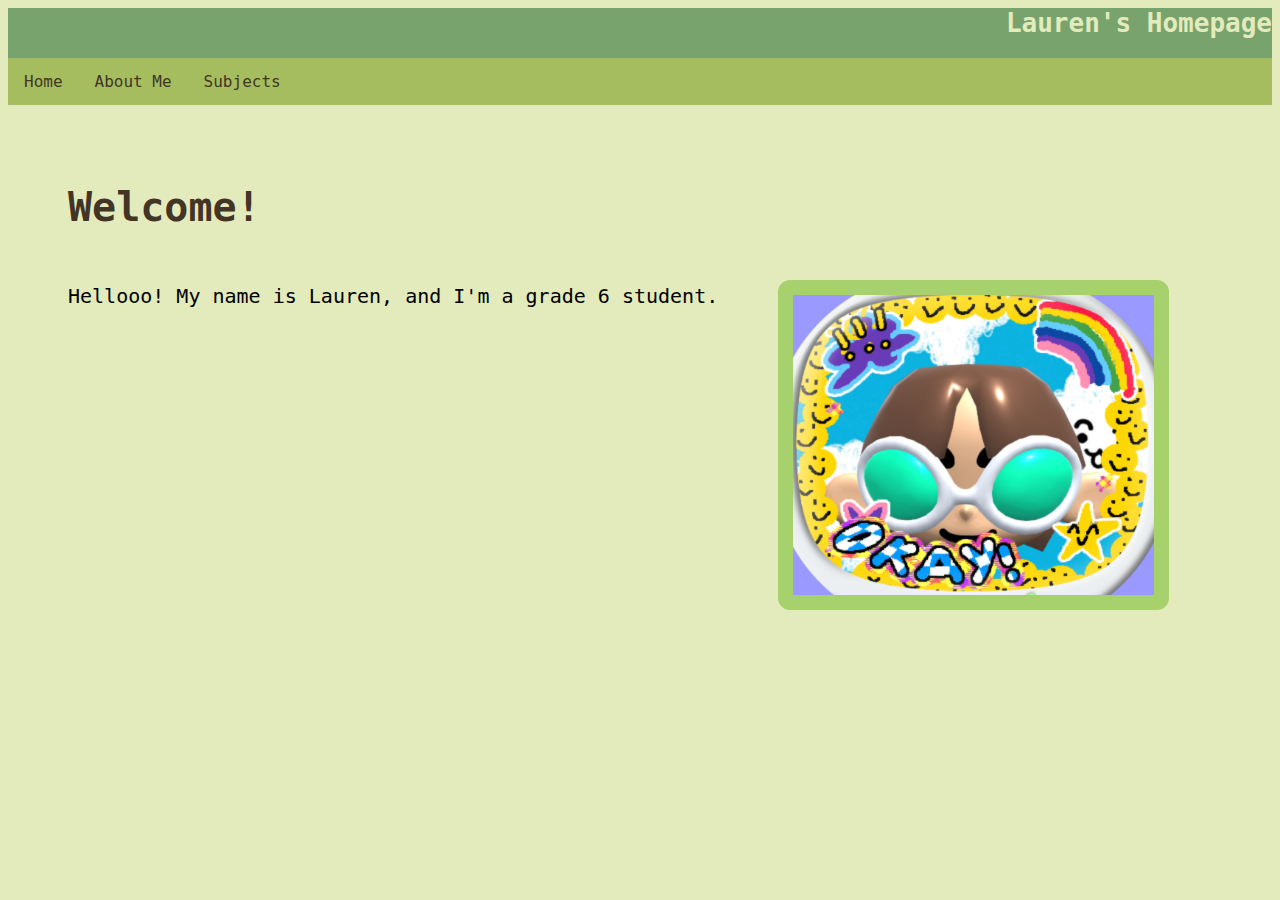
<file: index.html>
<!DOCTYPE html>
<html lang="en">
<head>
    <meta charset="UTF-8">
    <meta name="viewport" content="width=device-width, initial-scale=1.0">
    <title>Lauren's Website</title>
    <link rel="stylesheet" href="nav.css">
    <link rel="stylesheet" href="index.css">
</head>
<body>
    <div class ="header">
        <h1>Lauren's Homepage</h1>
    </div>
    <div class ="navbar">
        <a href="index.html">Home</a>
        <a href="about.html">About Me</a>
        <div class="dropdown">
            <button class="dropbtn">Subjects
              <i class="fa fa-caret-down"></i>
            </button>
            <div class="dropdown-content">
              <a href="Science.html">Science</a>
              <a href="ET.html">Engineering</a>
              <a href="Art.html">Art</a>
              <a href="ELA.html">English</a>
            </div>
          </div> 
    </div>
    <div class ="main"> 
        <div class ="text2">
            <div>
                    <h2 id="Welcome1">Welcome!</h1>
            </div>
            <div class="one">
                    <p>Hellooo! My name is Lauren, and I'm a grade 6 student. </p>
            </div>
            <div class="two">
                <img id="icon1" src="Icon! .png" height="300px">
            </div>
        </div>   
    </div>
    <div class ="footer"></div>
</body>
</html>
</file>
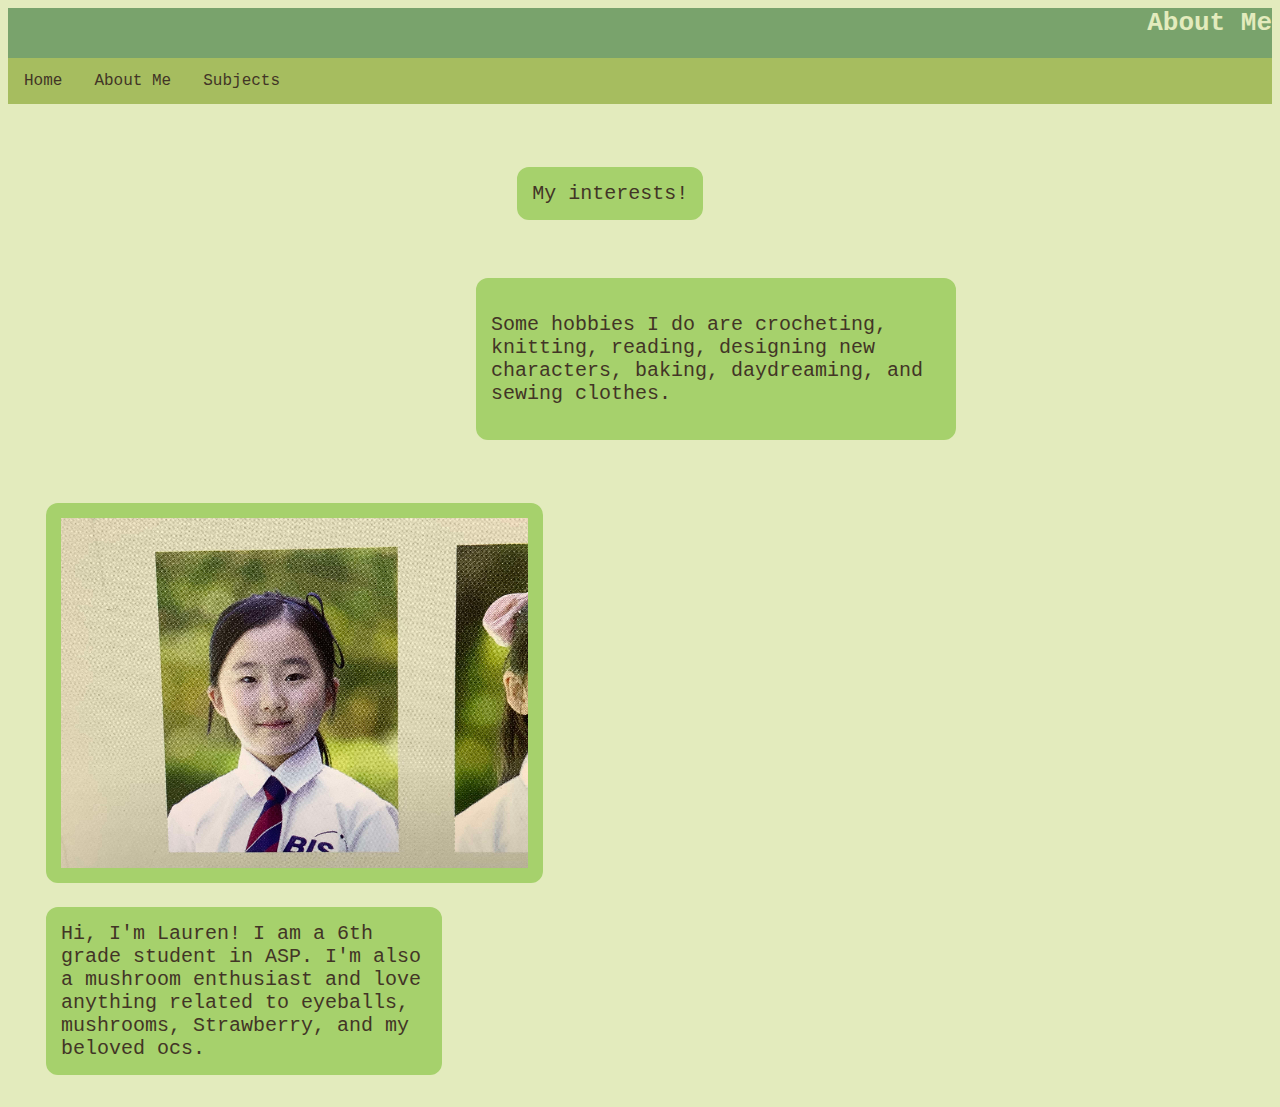
<file: about.html>
<!DOCTYPE html>
<html lang="en">
<head>
    <meta charset="UTF-8">
    <meta name="viewport" content="width=device-width, initial-scale=1.0">
    <title>Lauren's Website</title>
    <link rel="stylesheet" href="nav.css">
    <link rel="stylesheet" href="about.css">

</head>
<body>
    <div class ="header">
        <h1>About Me</h1>
    </div>
    <div class ="navbar">
        <a href="index.html">Home</a>
        <a href="about.html">About Me</a>
        <div class="dropdown">
            <button class="dropbtn">Subjects
              <i class="fa fa-caret-down"></i>
            </button>
            <div class="dropdown-content">
              <a href="Science.html">Science</a>
              <a href="ET.html">Engineering</a>
              <a href="Art.html">Art</a>
              <a href="ELA.html">English</a>
            </div>
          </div> 
    </div>

    <div class ="main">
        <div class ="top">
            <div class="TAM"> 
                <p id="CoolBT">My interests!</p>
                <div class="stuff">
                    <p>Some hobbies I do are crocheting, knitting, reading, designing new characters, baking, daydreaming, and sewing clothes.</p>
                </div>
            </div>
            <div class="top1">
                <img id="a1pic" src="myPic.jpg" height="350">
                <div id="section1">
                    <div id="amt">
                        <p id="amText1">Hi, I'm Lauren! I am a 6th grade student in ASP. 
                        I'm also a mushroom enthusiast and love anything related to eyeballs, mushrooms, Strawberry, and my beloved ocs.</p>
            
                    </div>
                </div>
            </div>
        </div>
            
    </div>
    <div class ="footer"></div>
    
</body>
</html>
</file>
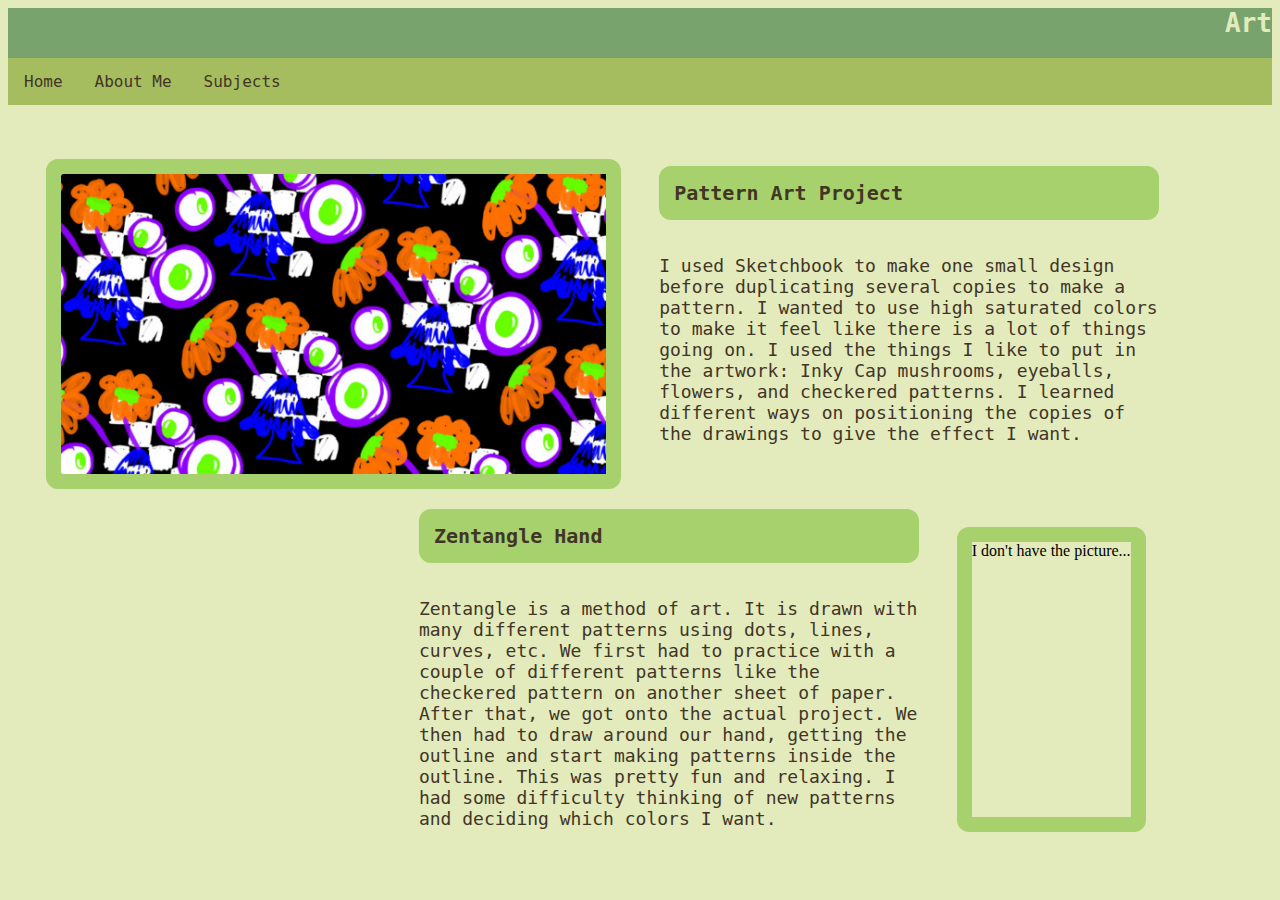
<file: Art.html>
<!DOCTYPE html>
<html lang="en">
<head>
    <meta charset="UTF-8">
    <meta name="viewport" content="width=device-width, initial-scale=1.0">
    <title>Lauren's Website</title>
    <link rel="stylesheet" href="nav.css">
    <link rel="stylesheet" href="Art.css">
</head>
<body>
    <div class ="header">
        <h1>Art</h1>
    </div>
    <div class ="navbar">
        <a href="index.html">Home</a>
        <a href="about.html">About Me</a>
        <div class="dropdown">
            <button class="dropbtn">Subjects 
              <i class="fa fa-caret-down"></i>
            </button>
            <div class="dropdown-content">
              <a href="Science.html">Science</a>
              <a href="ET.html">Engineering</a>
              <a href="Art.html">Art</a>
              <a href="ELA.html">English</a>
            </div>
          </div> 
    </div>
    
    <div class ="main">
        <div class ="aproject1">
                <img id="aimage1" src="Aproject1.png" height="300">
            <div class="atext1">
                <h3 id="PAP">Pattern Art Project</h3>
                <p id="Art">I used Sketchbook to make one small design before duplicating several copies to make a pattern. I wanted to use high saturated colors to make it feel like there is a lot of things going on. I used the things I like to put in the artwork: Inky Cap mushrooms, eyeballs, flowers, and checkered patterns. I learned different ways on positioning the copies of the drawings to give the effect I want.</p>
            </div>
        </div>

        
        <div class="aproject2">
                <p id="help">I don't have the picture...</p>
            <div class="atext2">
                <h3 id="ZH">Zentangle Hand</h3>
                <p id="Hand">Zentangle is a method of art. It is drawn with many different patterns using dots, lines, curves, etc. We first had to practice with a couple of different patterns like the checkered pattern on another sheet of paper. After that, we got onto the actual project. We then had to draw around our hand, getting the outline and start making patterns inside the outline. This was pretty fun and relaxing. I had some difficulty thinking of new patterns and deciding which colors I want.</p>
            </div>
        </div>
        
    </div>
    <div class ="footer"></div>
</body>
</html>
</file>
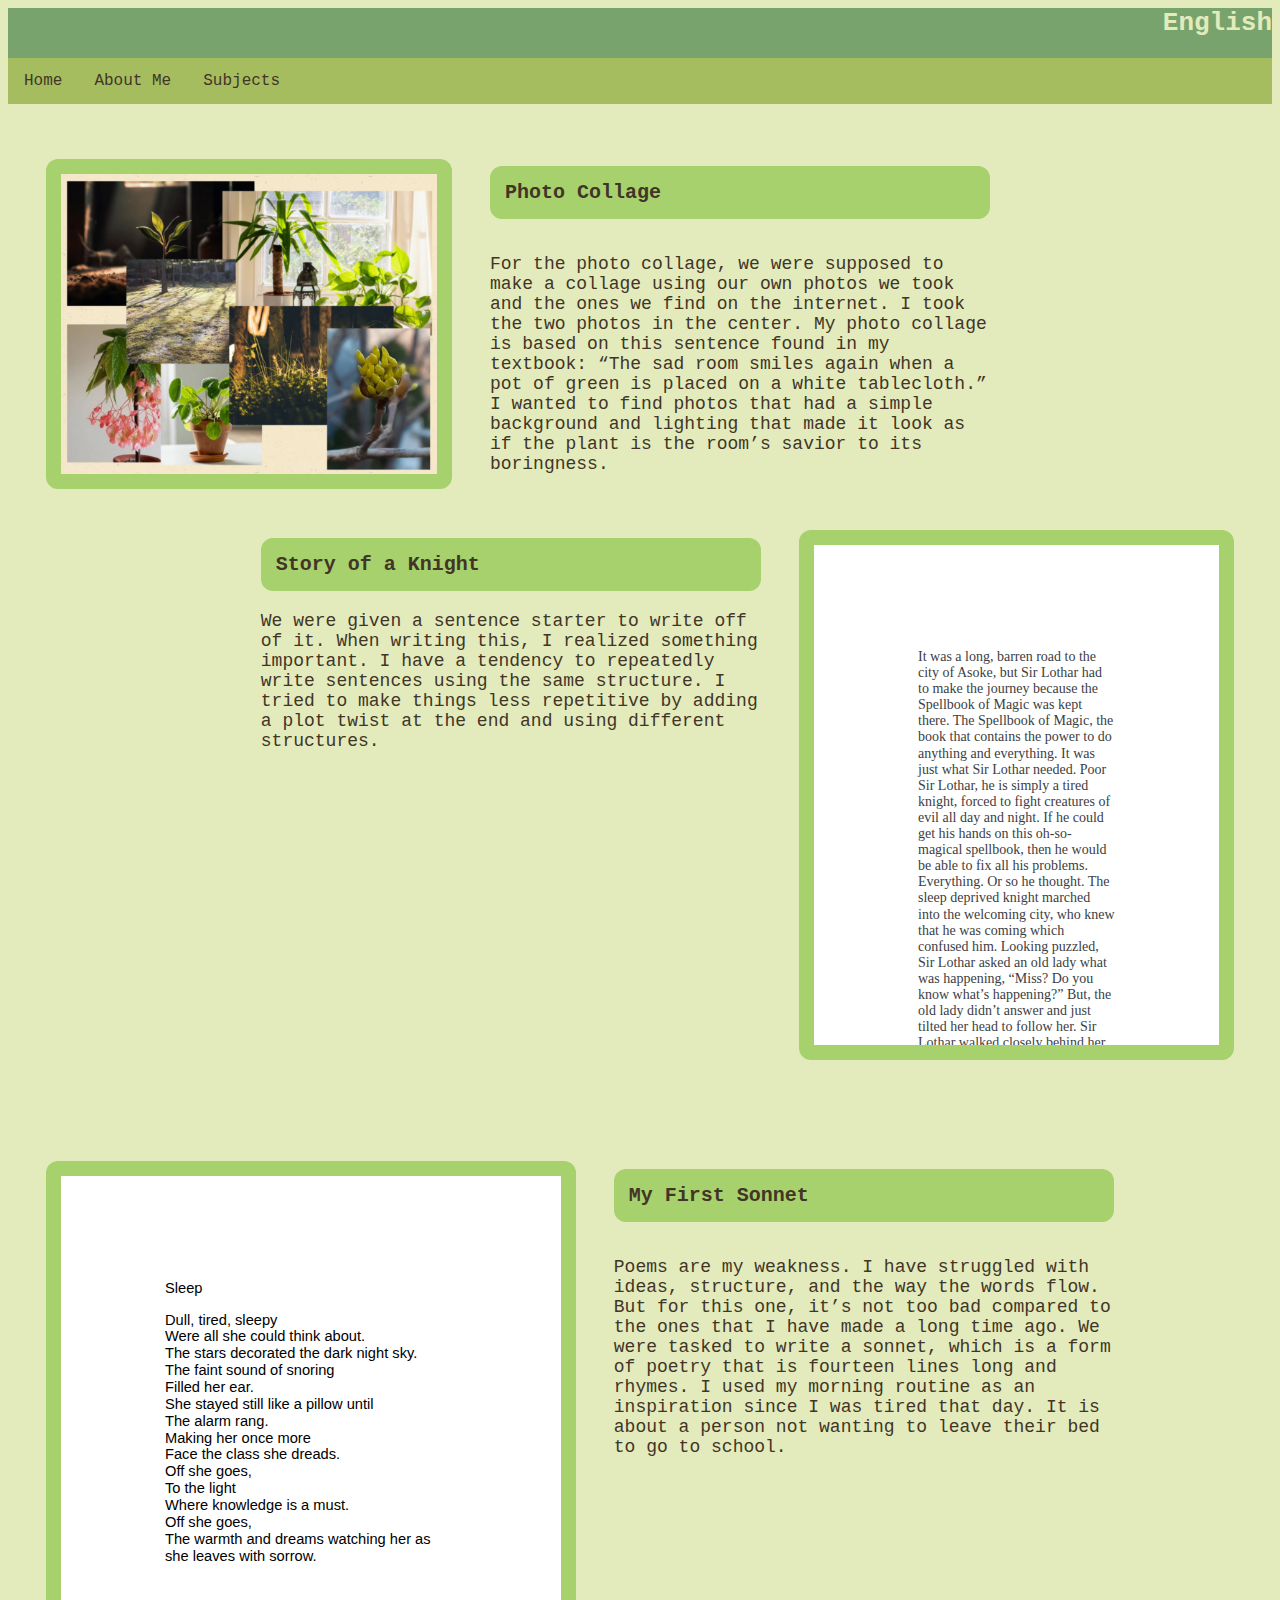
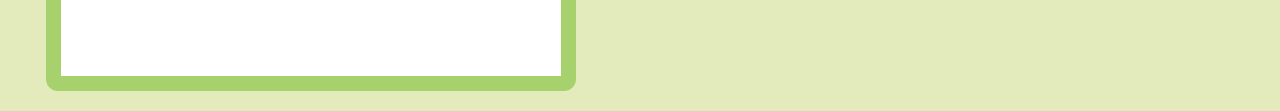
<file: ELA.html>
<!DOCTYPE html>
<html lang="en">
<head>
    <meta charset="UTF-8">
    <meta name="viewport" content="width=device-width, initial-scale=1.0">
    <title>Lauren's Website</title>
    <link rel="stylesheet" href="nav.css">
    <link rel="stylesheet" href="ELA.css">
</head>
<body>
    <div class ="header">
        <h1>English</h1>
    </div>
    <div class ="navbar">
        <a href="index.html">Home</a>
        <a href="about.html">About Me</a>
        <div class="dropdown">
            <button class="dropbtn">Subjects 
              <i class="fa fa-caret-down"></i>
            </button>
            <div class="dropdown-content">
              <a href="Science.html">Science</a>
              <a href="ET.html">Engineering</a>
              <a href="Art.html">Art</a>
              <a href="ELA.html">English</a>
            </div>
          </div> 
    </div>



    <div class="main">
        <div class="eproject1">
            <img id="eimage1" src="eimage1.png" height="300px">
            <div class="etext1">
                <h3 id="PC">Photo Collage</h3>
                <p id="Collage">For the photo collage, we were supposed to make a collage using our own photos we took and the ones we find on the internet. I took the two photos in the center. My photo collage is based on this sentence found in my textbook: “The sad room smiles again when a pot of green is placed on a white tablecloth.” I wanted to find photos that had a simple background and lighting that made it look as if the plant is the room’s savior to its boringness. </p>
            </div>
        </div>

        <div class="eproject2">
            <embed id="Eembed1" type="text/html" src="LaurenKimDoNowMarch19.html" width="500px" height="500px">
            <div class="etext2">
                <h3 id="SOAK">Story of a Knight</h3>
                <p id="Knight">We were given a sentence starter to write off of it. When writing this, I realized something important. I have a tendency to repeatedly write sentences using the same structure. I tried to make things less repetitive by adding a plot twist at the end and using different structures. </p>
            </div>
        </div>

        <div class="eproject3">
            <embed id="Eembed2" type="text/html" src="LaurenKimDoNowFebruary15.html" width="500px" height="500px">
            <div class="etext3">
                <h3 id="MFS">My First Sonnet</h3>
                <p id="Sonnet">Poems are my weakness. I have struggled with ideas, structure, and the way the words flow. But for this one, it’s not too bad compared to the ones that I have made a long time ago. We were tasked to write a sonnet, which is a form of poetry that is fourteen lines long and rhymes. I used my morning routine as an inspiration since I was tired that day. It is about a person not wanting to leave their bed to go to school. </p>
            </div>
        </div>
    </div>
    <div class="footer"></div>
</body>
</html>
</file>
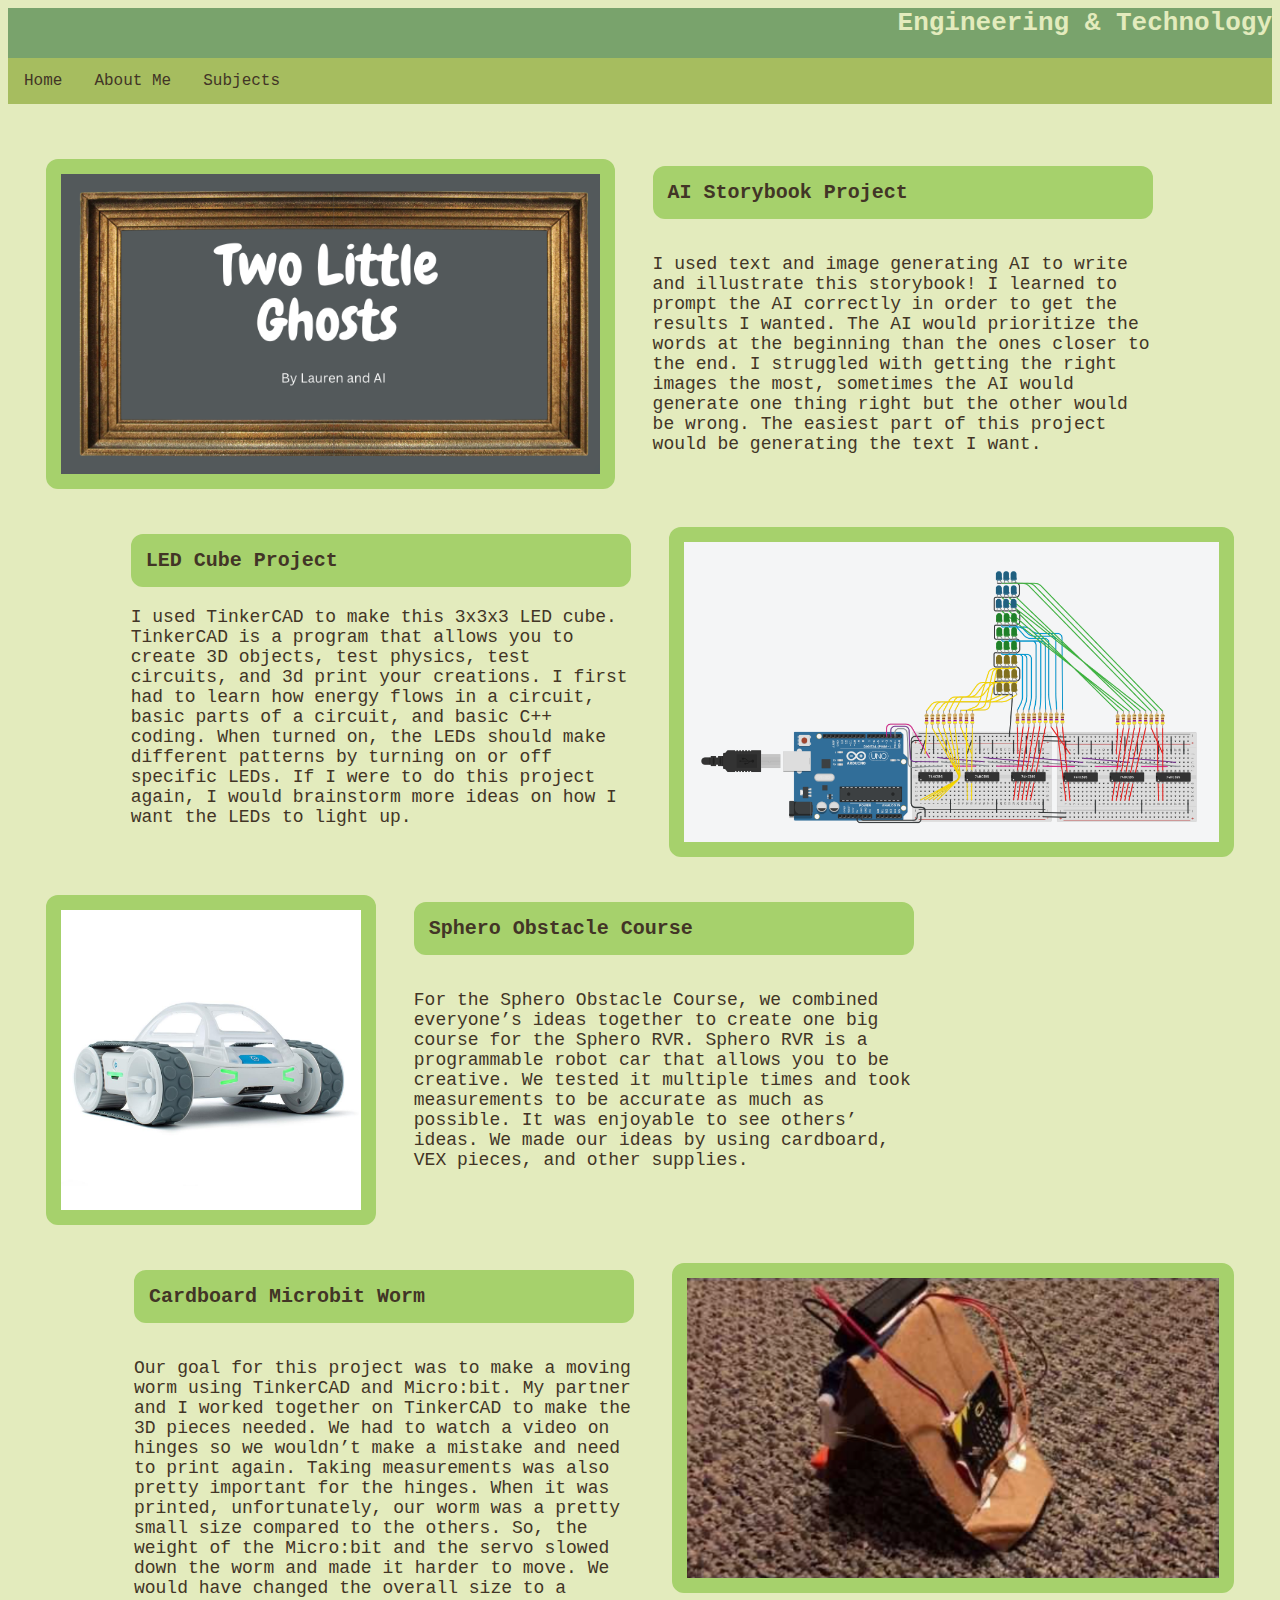
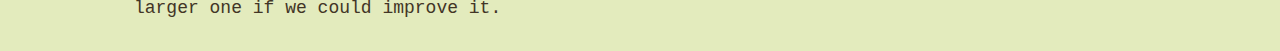
<file: ET.html>
<!DOCTYPE html>
<html lang="en">

<head>
    <meta charset="UTF-8">
    <meta name="viewport" content="width=device-width, initial-scale=1.0">
    <title>Lauren's Website</title>
    <link rel="stylesheet" href="nav.css">
    <link rel="stylesheet" href="ET.css">
</head>

<body>
    <div class="header">
        <h1>Engineering & Technology</h1>
    </div>
    <div class ="navbar">
        <a href="index.html">Home</a>
        <a href="about.html">About Me</a>
        <div class="dropdown">
            <button class="dropbtn">Subjects 
              <i class="fa fa-caret-down"></i>
            </button>
            <div class="dropdown-content">
              <a href="Science.html">Science</a>
              <a href="ET.html">Engineering</a>
              <a href="Art.html">Art</a>
              <a href="ELA.html">English</a>
            </div>
          </div> 
    </div>
    <div class="main">

        <div class="project1">
            <img id="imageone" src="project1.png" height="300px">
            <div class="text1">
                <h3 id="ASP">AI Storybook Project</h3>
                <p id="Story">I used text and image generating AI to write and illustrate this storybook! I learned to prompt the
                    AI correctly in order to get the results I wanted. The AI would prioritize the words at the
                    beginning than the ones closer to the end. I struggled with getting the right images the most,
                    sometimes the AI would generate one thing right but the other would be wrong. The easiest part of
                    this project would be generating the text I want.</p>
            </div>
        </div>

        <div class="project2">
            <img id="imagetwo" src="project2.png" height="300px">
            <div class="p2text">
                <h3 id="LCP">LED Cube Project</h3>
                <p id="Cube">I used TinkerCAD to make this 3x3x3 LED cube. TinkerCAD is a program that allows you to
                    create 3D objects, test physics, test circuits, and 3d print your creations. I first had to learn
                    how energy flows in a circuit, basic parts of a circuit, and basic C++ coding. When turned on, the
                    LEDs should make different patterns by turning on or off specific LEDs. If I were to do this project
                    again, I would brainstorm more ideas on how I want the LEDs to light up.</p>
            </div>
        </div>
        
        <div class="project3">
            <img id="imagethree" src="spherorvr.jpeg" height="300px">
            <div class="p3text">
                <h3 id="SOC">Sphero Obstacle Course</h3>
                <p id="Obstacle">For the Sphero Obstacle Course, we combined everyone’s ideas together to create one big
                    course for the Sphero RVR. Sphero RVR is a programmable robot car that allows you to be creative. We
                    tested it multiple times and took measurements to be accurate as much as possible. It was enjoyable
                    to see others’ ideas. We made our ideas by using cardboard, VEX pieces, and other supplies.</p>
            </div>
        </div>

        <div class="project4">
            <img id="imagefour" src="image4.png" height="300px">
            <div class="p4text">
                <h3 id="CMW">Cardboard Microbit Worm</h3>
                <p id="Microbit">Our goal for this project was to make a moving worm using TinkerCAD and Micro:bit. My
                    partner and I worked together on TinkerCAD to make the 3D pieces needed. We had to watch a video on
                    hinges so we wouldn’t make a mistake and need to print again. Taking measurements was also pretty
                    important for the hinges. When it was printed, unfortunately, our worm was a pretty small size
                    compared to the others. So, the weight of the Micro:bit and the servo slowed down the worm and made
                    it harder to move. We would have changed the overall size to a larger one if we could improve it.
                </p>
            </div>
        </div>
    </div>

    <div class="footer"></div>
</body>

</html>
</file>
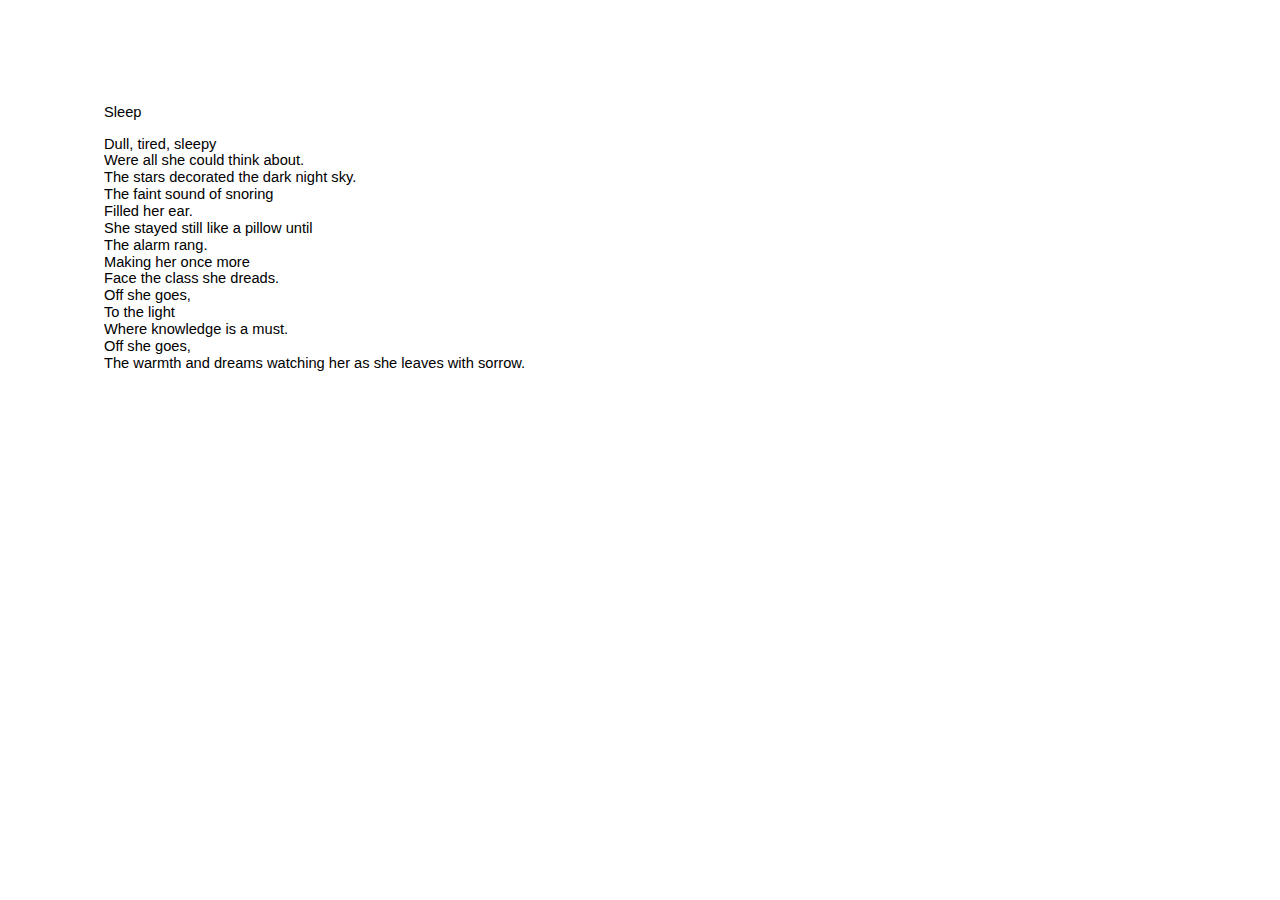
<file: LaurenKimDoNowFebruary15.html>
<html><head><meta content="text/html; charset=UTF-8" http-equiv="content-type"><style type="text/css">ol{margin:0;padding:0}table td,table th{padding:0}.c0{color:#000000;font-weight:400;text-decoration:none;vertical-align:baseline;font-size:11pt;font-family:"Arial";font-style:normal}.c1{padding-top:0pt;padding-bottom:0pt;line-height:1.15;orphans:2;widows:2;text-align:left}.c3{background-color:#ffffff;max-width:468pt;padding:72pt 72pt 72pt 72pt}.c2{height:11pt}.title{padding-top:0pt;color:#000000;font-size:26pt;padding-bottom:3pt;font-family:"Arial";line-height:1.15;page-break-after:avoid;orphans:2;widows:2;text-align:left}.subtitle{padding-top:0pt;color:#666666;font-size:15pt;padding-bottom:16pt;font-family:"Arial";line-height:1.15;page-break-after:avoid;orphans:2;widows:2;text-align:left}li{color:#000000;font-size:11pt;font-family:"Arial"}p{margin:0;color:#000000;font-size:11pt;font-family:"Arial"}h1{padding-top:20pt;color:#000000;font-size:20pt;padding-bottom:6pt;font-family:"Arial";line-height:1.15;page-break-after:avoid;orphans:2;widows:2;text-align:left}h2{padding-top:18pt;color:#000000;font-size:16pt;padding-bottom:6pt;font-family:"Arial";line-height:1.15;page-break-after:avoid;orphans:2;widows:2;text-align:left}h3{padding-top:16pt;color:#434343;font-size:14pt;padding-bottom:4pt;font-family:"Arial";line-height:1.15;page-break-after:avoid;orphans:2;widows:2;text-align:left}h4{padding-top:14pt;color:#666666;font-size:12pt;padding-bottom:4pt;font-family:"Arial";line-height:1.15;page-break-after:avoid;orphans:2;widows:2;text-align:left}h5{padding-top:12pt;color:#666666;font-size:11pt;padding-bottom:4pt;font-family:"Arial";line-height:1.15;page-break-after:avoid;orphans:2;widows:2;text-align:left}h6{padding-top:12pt;color:#666666;font-size:11pt;padding-bottom:4pt;font-family:"Arial";line-height:1.15;page-break-after:avoid;font-style:italic;orphans:2;widows:2;text-align:left}</style></head><body class="c3 doc-content"><p class="c1"><span class="c0">Sleep</span></p><p class="c1 c2"><span class="c0"></span></p><p class="c1"><span class="c0">Dull, tired, sleepy</span></p><p class="c1"><span class="c0">Were all she could think about.</span></p><p class="c1"><span class="c0">The stars decorated the dark night sky.</span></p><p class="c1"><span class="c0">The faint sound of snoring</span></p><p class="c1"><span class="c0">Filled her ear.</span></p><p class="c1"><span class="c0">She stayed still like a pillow until</span></p><p class="c1"><span class="c0">The alarm rang.</span></p><p class="c1"><span class="c0">Making her once more</span></p><p class="c1"><span class="c0">Face the class she dreads.</span></p><p class="c1"><span class="c0">Off she goes, </span></p><p class="c1"><span class="c0">To the light </span></p><p class="c1"><span class="c0">Where knowledge is a must.</span></p><p class="c1"><span class="c0">Off she goes, </span></p><p class="c1"><span class="c0">The warmth and dreams watching her as she leaves with sorrow.</span></p></body></html>
</file>
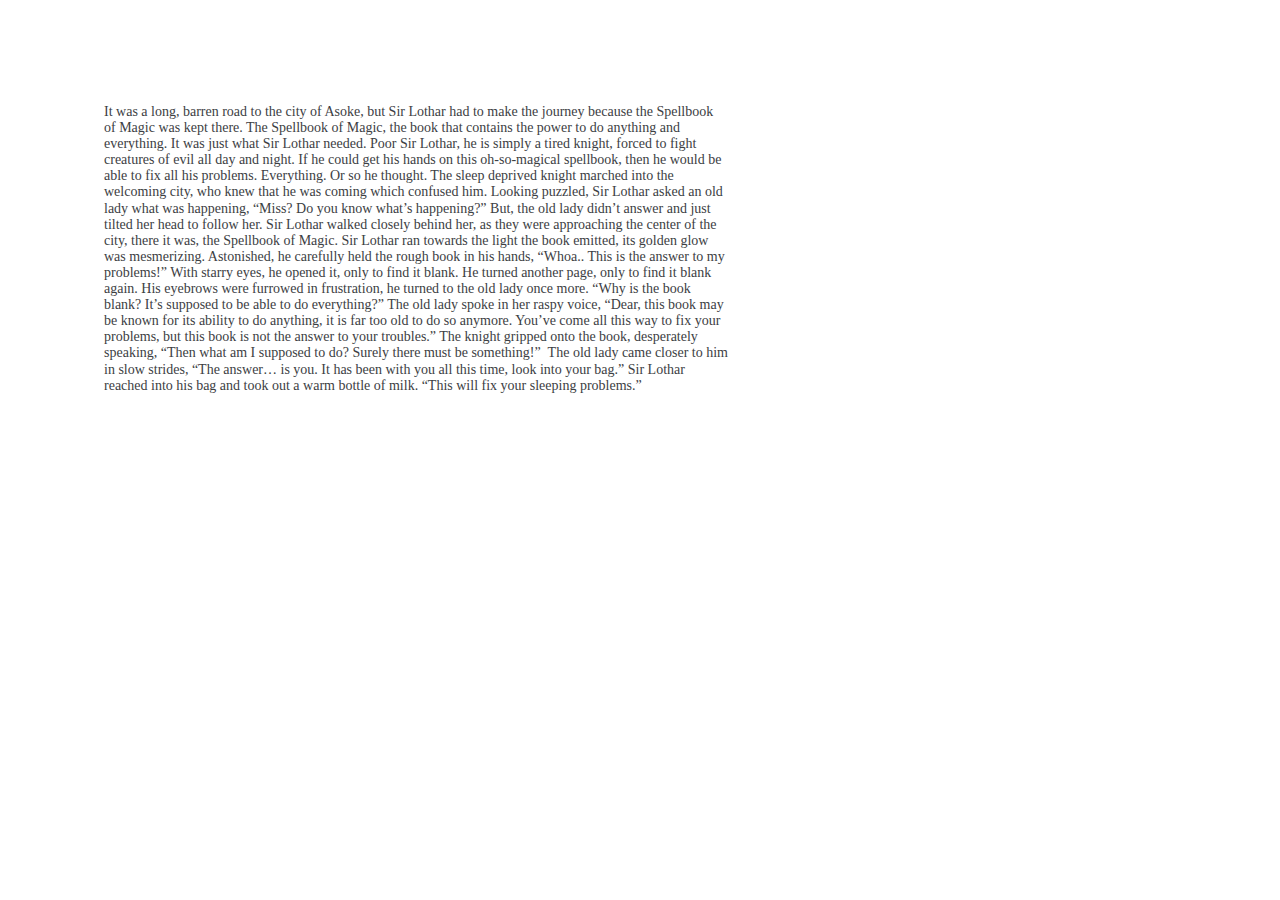
<file: LaurenKimDoNowMarch19.html>
<html><head><meta content="text/html; charset=UTF-8" http-equiv="content-type"><style type="text/css">@import url(https://themes.googleusercontent.com/fonts/css?kit=OPeqXG-QxW3ZD8BtmPikfA);ol{margin:0;padding:0}table td,table th{padding:0}.c0{color:#000000;font-weight:400;text-decoration:none;vertical-align:baseline;font-size:11pt;font-family:"Arial";font-style:normal}.c2{padding-top:0pt;padding-bottom:0pt;line-height:1.15;orphans:2;widows:2;text-align:left}.c3{font-size:10.5pt;font-family:"Roboto";color:#3c4043;font-weight:400}.c1{background-color:#ffffff;max-width:468pt;padding:72pt 72pt 72pt 72pt}.title{padding-top:0pt;color:#000000;font-size:26pt;padding-bottom:3pt;font-family:"Arial";line-height:1.15;page-break-after:avoid;orphans:2;widows:2;text-align:left}.subtitle{padding-top:0pt;color:#666666;font-size:15pt;padding-bottom:16pt;font-family:"Arial";line-height:1.15;page-break-after:avoid;orphans:2;widows:2;text-align:left}li{color:#000000;font-size:11pt;font-family:"Arial"}p{margin:0;color:#000000;font-size:11pt;font-family:"Arial"}h1{padding-top:20pt;color:#000000;font-size:20pt;padding-bottom:6pt;font-family:"Arial";line-height:1.15;page-break-after:avoid;orphans:2;widows:2;text-align:left}h2{padding-top:18pt;color:#000000;font-size:16pt;padding-bottom:6pt;font-family:"Arial";line-height:1.15;page-break-after:avoid;orphans:2;widows:2;text-align:left}h3{padding-top:16pt;color:#434343;font-size:14pt;padding-bottom:4pt;font-family:"Arial";line-height:1.15;page-break-after:avoid;orphans:2;widows:2;text-align:left}h4{padding-top:14pt;color:#666666;font-size:12pt;padding-bottom:4pt;font-family:"Arial";line-height:1.15;page-break-after:avoid;orphans:2;widows:2;text-align:left}h5{padding-top:12pt;color:#666666;font-size:11pt;padding-bottom:4pt;font-family:"Arial";line-height:1.15;page-break-after:avoid;orphans:2;widows:2;text-align:left}h6{padding-top:12pt;color:#666666;font-size:11pt;padding-bottom:4pt;font-family:"Arial";line-height:1.15;page-break-after:avoid;font-style:italic;orphans:2;widows:2;text-align:left}</style></head><body class="c1 doc-content"><p class="c2"><span class="c3">It was a long, barren road to the city of Asoke, but Sir Lothar had to make the journey because the Spellbook of Magic was kept there. The Spellbook of Magic, the book that contains the power to do anything and everything. It was just what Sir Lothar needed. Poor Sir Lothar, he is simply a tired knight, forced to fight creatures of evil all day and night. If he could get his hands on this oh-so-magical spellbook, then he would be </span><span class="c3">able</span><span class="c3">&nbsp;to fix all his problems. Everything. Or so he thought. The sleep deprived knight marched into the welcoming city, who knew that he was coming which confused him. Looking puzzled, Sir Lothar asked an old lady what was happening, &ldquo;Miss? Do you know what&rsquo;s happening?&rdquo; But, the old lady didn&rsquo;t answer and just tilted her head to follow her. Sir Lothar walked closely behind her, as they were approaching the center of the city, there it was, the Spellbook of Magic. Sir Lothar ran towards the light the book emitted, its golden glow was mesmerizing. Astonished, he carefully held the rough book in his hands, &ldquo;Whoa.. This is the answer to my problems!&rdquo; With starry eyes, he opened it, only to find it blank. He turned another page, only to find it blank again. His eyebrows were furrowed in frustration, he turned to the old lady once more. &ldquo;Why is the book blank? It&rsquo;s supposed to be able to do everything?&rdquo; The old lady spoke in her raspy voice, &ldquo;Dear, this book may be known for its ability to do anything, it is far too old to do so anymore. You&rsquo;ve come all this way to fix your problems, but this book is not the answer to your troubles.&rdquo; The knight gripped onto the book, desperately speaking, &ldquo;Then what am I supposed to do? Surely there must be something!&rdquo; &nbsp;The old lady came closer to him in slow strides, &ldquo;The answer&hellip; is you. It has been with you all this time, look into your bag.&rdquo; Sir Lothar reached into his bag and took out a warm bottle of milk. &ldquo;This will fix your sleeping problems.&rdquo;</span></p></body></html>
</file>
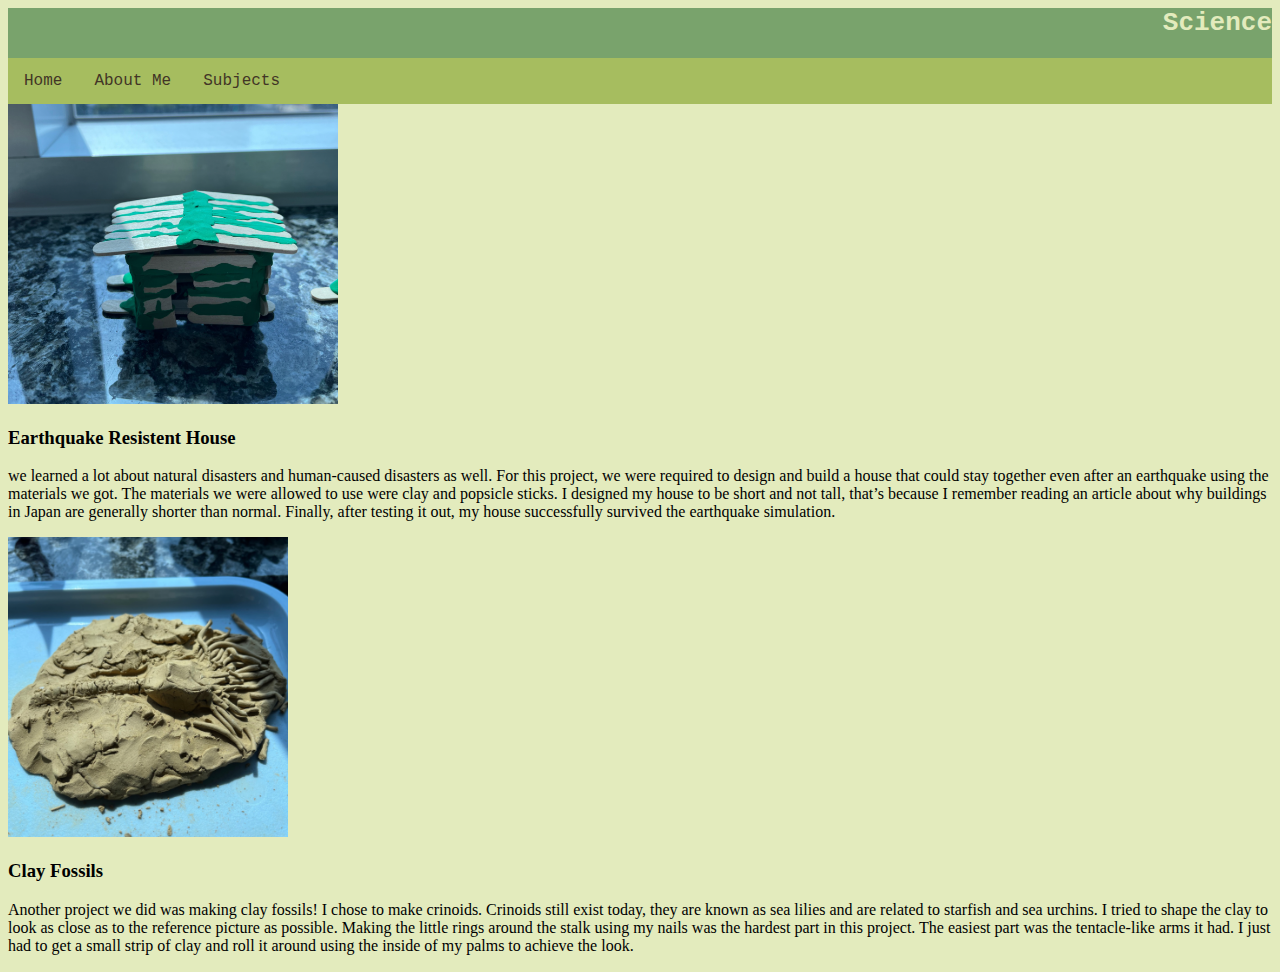
<file: Science.html>
<!DOCTYPE html>
<html lang="en">
<head>
    <meta charset="UTF-8">
    <meta name="viewport" content="width=device-width, initial-scale=1.0">
    <title>Lauren's Website</title>
    <link rel="stylesheet" href="nav.css">
    <link rel="stylesheet" href="Science.css">
</head>
<body>
    <div class ="header">
        <h1>Science</h1>
    </div>
    <div class ="navbar">
        <a href="index.html">Home</a>
        <a href="about.html">About Me</a>
        <div class="dropdown">
            <button class="dropbtn">Subjects 
              <i class="fa fa-caret-down"></i>
            </button>
            <div class="dropdown-content">
              <a href="Science.html">Science</a>
              <a href="ET.html">Engineering</a>
              <a href="Art.html">Art</a>
              <a href="ELA.html">English</a>
            </div>
          </div> 
    </div>
    
    <div class ="main">
       <div class="sproject1">
            <img id="simage1" src="simage1.png" height="300px">
            <div class="stext1">
                <h3 id="ERH">Earthquake Resistent House</h3>
                <p id="Resistent">we learned a lot about natural disasters and human-caused disasters as well. For this project, we were required to design and build a house that could stay together even after an earthquake using the materials we got. The materials we were allowed to use were clay and popsicle sticks. I designed my house to be short and not tall, that’s because I remember reading an article about why buildings in Japan are generally shorter than normal. Finally, after testing it out, my house successfully survived the earthquake simulation. </p>
            </div>
       </div>

       <div class="sproject2">
            <img id="simage2" src="simage2.png" height="300px">
            <div class="stext2">
                <h3 id="CF">Clay Fossils</h3>
                <p id="Fossils">Another project we did was making clay fossils! I chose to make crinoids. Crinoids still exist today, they are known as sea lilies and are related to starfish and sea urchins. I tried to shape the clay to look as close as to the reference picture as possible. Making the little rings around the stalk using my nails was the hardest part in this project. The easiest part was the tentacle-like arms it had. I just had to get a small strip of clay and roll it around using the inside of my palms to achieve the look.  </p>
            </div>
       </div>
    </div>
    <div class ="footer"></div>
</body>
</html>
</file>
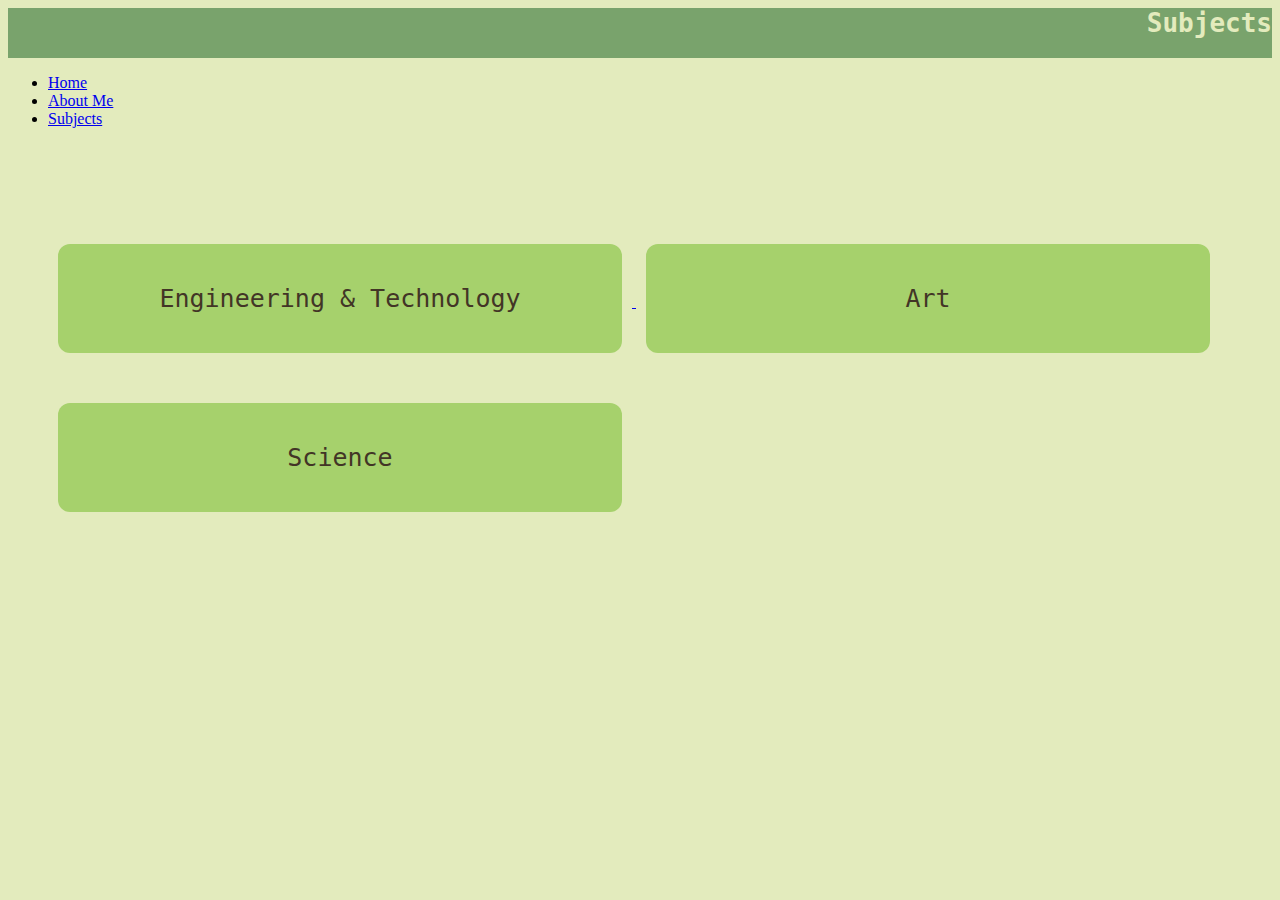
<file: subject.html>
<!DOCTYPE html>
<html lang="en">
<head>
    <meta charset="UTF-8">
    <meta name="viewport" content="width=device-width, initial-scale=1.0">
    <title>Lauren's Website</title>
    <link rel="stylesheet" href="nav.css">
    <link rel="stylesheet" href="subject.css">
</head>
<body>
    <div class ="header">
        <h1>Subjects</h1>
    </div>
    <div class ="nav">
        <ul>
            <li class="navbut"><a href="index.html">Home</a></li>
            <li class="navbut"><a href="about.html">About Me</a></li>
            <li class="navbut"><a href="subject.html">Subjects</a></li>
        </ul> 
    </div>
    
    <div class ="main">
        <a href="ET.html">
            <div class ="button1">
                <p>Engineering & Technology</p>
            </div>
        </a>
        <a href="Art.html">
            <div class ="button2">
                <p>Art</p>
            </div>
        </a>
        <a href="Science.html">
            <div class ="button3">
                <p>Science</p>
            </div>
        </a>
    </div>
    <div class ="footer"></div>
</body>
</html>
</file>
<file: nav.css>
.navbar {
    float: left;
    font-family: monospace;
    width: 100%;
}
  

.navbar a {
    float: left;
    font-size: 16px;
    background-color: #A6BD5F;
    color: #423526;
    text-align: center;
    padding: 14px 16px;
    text-decoration: none;
}
  
a:hover{
    background-color: #84a61e;
}


.dropdown {
    overflow: hidden;
    font-family: monospace;
    font-weight: bold;
    background-color: #A6BD5F;
}

.dropdown .dropbtn {
    font-size: 16px; 
    border: none;
    outline: none;
    color: #423526;
    padding: 14px 16px;
    background-color: inherit;
    font-family: inherit; 
    margin: 0; 
  }

  .dropdown-content {
    display: none;
    position: absolute;
    background-color: #f9f9f9;
    min-width: 160px;
    z-index: 1;
  }

  .dropdown-content a {
    float: none;
    color: black;
    padding: 12px 16px;
    text-decoration: none;
    display: block;
    text-align: left;
  }
  .dropdown-content a:hover {
    background-color: #84a61e;
  }
  
  .dropdown:hover .dropdown-content {
    display: block;
  }
</file>
<file: index.css>
h1 {
    background-color: #79a36c;
    font-family: monospace;
    font-weight: bold;
    text-align: right;
    color: #E3EBBD;
    width: 100%;
    height: 50px;
    margin: 0;
   
}

body {
    background-color: #E3EBBD;
   
}


h2 {
    font-size: 40px;
    font-family: monospace;
    font-weight: bold;
    margin-left: 60px;
    margin-top: 60px;
    color: #423526;
}

.one1 {
    float: left;
    margin-left: 10px;
}

.one {
    float: left;
    margin-left: 60px;
    font-size: 20px;
    font-family: monospace;

}

.two {
    float: left;
    margin-left: 60px;
    margin-top: 16px;
}

.two2 {
    margin-left: 25px;
    float: left;
    margin-bottom: none;
}

#Welcome1{
    margin-top: 10%;
}
#icon1{
    border-style: solid;
    border-radius: 12px;
    border-width: 15px 15px;
    border-color: #A6D16C;
}
</file>
<file: about.css>
h1 {
    background-color: #79a36c;
    font-family: monospace;
    font-weight: bold;
    text-align: right;
    color: #E3EBBD;
    width: 100%;
    height: 50px;
    margin: 0;
}
body {
    background-color: #E3EBBD;
}


#a1pic{
    border-style: solid;
    border-width: 15px 15px;
    border-color: #A6D16C;
    border-radius: 12px;
    padding: none;
    margin-top: 5%;
    margin-left: 3%;
}
#amText1{
    color: #423526;
    font-family: monospace;
    font-size: 20px;
    padding: none;
    border-style: solid;
    border-radius: 12px;
    background-color: #A6D16C;
    border-width: 15px 15px;
    border-color: #A6D16C;
    width: 29%;
    margin-left: 3%;
}  
.stuff{
    float: right;
    display: inline;
    border-style: solid;
    background-color: #A6D16C;
    border-width: 15px 15px;
    border-color: #A6D16C;
    border-radius: 12px;
    color: #423526;
    font-family: monospace;
    font-size: 20px;
    width: 450px;
    margin-top: 3%;
    margin-right: 25%;

}  
#CoolBT{
    border-style: solid;
    border-radius: 12px;
    background-color: #A6D16C;
    border-width: 15px 15px;
    border-color: #A6D16C;
    display: inline;
    color: #423526;
    font-family: monospace;
    font-size: 20px;
    float: right;
    margin-top: 5%;
    margin-right: 45%;
}
</file>
<file: Art.css>
h1 {
    background-color: #79a36c;
    font-family: monospace;
    font-weight: bold;
    text-align: right;
    color: #E3EBBD;
    width: 100%;
    height: 50px;
    margin: 0;
    
}
body {
    background-color: #E3EBBD;
}



.aproject1{
    display: flex;
    flex-direction: wrap;
    margin-top: 5%;
}
#aimage1{
    border-style: solid;
    border-width: 15px 15px;
    border-color: #A6D16C;
    border-radius: 12px;
    padding: none;
    margin-left: 3%;
    margin-top: 3%;
}
#PAP{
    color: #423526;
    font-family: monospace;
    font-size: 20px;
    padding: none;
    border-style: solid;
    border-radius: 12px;
    background-color: #A6D16C;
    border-width: 15px 15px;
    border-color: #A6D16C;
}
#Art{
    color: #423526;
    font-family: monospace;
    float: right;
    width: 500px;
    font-size: 18px;
    margin-top: 3%;
}
.atext1{
    margin-left: 3%;
    margin-top: 2%;
}






#ZH{
    color: #423526;
    font-family: monospace;
    font-size: 20px;
    padding: none;
    border-style: solid;
    border-radius: 12px;
    background-color: #A6D16C;
    border-width: 15px 15px;
    border-color: #A6D16C;
}
.atext2{
    margin-right: 3%;
}
#help{
    border-style: solid;
    border-width: 15px 15px;
    border-color: #A6D16C;
    border-radius: 12px;
    padding: none;
    margin-top: 3%;
    margin-right: 10%;
}
#Hand{
    color: #423526;
    font-family: monospace;
    float: right;
    width: 500px;
    font-size: 18px;
    margin-top: 3%;
}
.aproject2{
    display: flex;
    flex-direction: row-reverse;
}
</file>
<file: ELA.css>
h1{
    background-color: #79a36c;
    font-family: monospace;
    font-weight: bold;
    text-align: right;
    color: #E3EBBD;
    width: 100%;
    height: 50px;
    margin: 0;
}

body{
    background-color: #E3EBBD;
}





.eproject1{
    display: flex;
    flex-direction: wrap;
    margin-top: 5%;
}
.etext1{
    margin-left: 3%;
    margin-top: 2%;
}
#PC{
    color: #423526;
    font-family: monospace;
    font-size: 20px;
    padding: none;
    border-style: solid;
    border-radius: 12px;
    background-color: #A6D16C;
    border-width: 15px 15px;
    border-color: #A6D16C;
}
#Collage{
    color: #423526;
    font-family: monospace;
    float: right;
    width: 500px;
    font-size: 18px;
    margin-top: 3%;
}
#eimage1{
    border-style: solid;
    border-width: 15px 15px;
    border-color: #A6D16C;
    border-radius: 12px;
    padding: none;
    margin-left: 3%;
    margin-top: 3%;
}

.eproject2{
    display: flex;
    flex-direction: row-reverse;
}
.etext2{
    margin-left: 20%;
    margin-top: 2%;
    margin-right: 3%;
}
#SOAK{
    color: #423526;
    font-family: monospace;
    font-size: 20px;
    padding: none;
    border-style: solid;
    border-radius: 12px;
    background-color: #A6D16C;
    border-width: 15px 15px;
    border-color: #A6D16C;
}
#Knight{
    color: #423526;
    font-family: monospace;

    width: 500px;
    font-size: 18px;
}
#Eembed1{
    border-style: solid;
    border-width: 15px 15px;
    border-color: #A6D16C;
    border-radius: 12px;
    padding: none;
    margin-top: 3%;
    margin-right: 3%;
}

.eproject3{
    display: flex;
    flex-direction: wrap;
    margin-top: 5%;
}
.etext3{
    margin-left: 3%;
    margin-top: 2%;
}
#MFS{
    color: #423526;
    font-family: monospace;
    font-size: 20px;
    padding: none;
    border-style: solid;
    border-radius: 12px;
    background-color: #A6D16C;
    border-width: 15px 15px;
    border-color: #A6D16C;
}
#Sonnet{
    color: #423526;
    font-family: monospace;
    float: right;
    width: 500px;
    font-size: 18px;
    margin-top: 3%;
}
#Eembed2{
    border-style: solid;
    border-width: 15px 15px;
    border-color: #A6D16C;
    border-radius: 12px;
    padding: none;
    margin-left: 3%;
    margin-top: 3%;
}
</file>
<file: ET.css>
h1{
    background-color: #79a36c;
    font-family: monospace;
    font-weight: bold;
    text-align: right;
    color: #E3EBBD;
    width: 100%;
    height: 50px;
    margin: 0;
}

body{
    background-color: #E3EBBD;
}







.project1{
    display: flex;
    flex-direction: wrap;
    margin-top: 5%;
}
.text1{
    margin-left: 3%;
    margin-top: 2%;
}
#ASP{
    color: #423526;
    font-family: monospace;
    font-size: 20px;
    padding: none;
    border-style: solid;
    border-radius: 12px;
    background-color: #A6D16C;
    border-width: 15px 15px;
    border-color: #A6D16C;

}
#Story{
    color: #423526;
    font-family: monospace;
    float: right;
    width: 500px;
    font-size: 18px;
    margin-top: 3%;
    
    
}
#imageone{
    border-style: solid;
    border-width: 15px 15px;
    border-color: #A6D16C;
    border-radius: 12px;
    padding: none;
    margin-left: 3%;
    margin-top: 3%;
}






.project2{
    display: flex;
    flex-direction: row-reverse;
    
}
.p2text{ 
    margin-left: 20%;
    margin-top: 2%;
    margin-right: 3%;
}
#imagetwo{
    border-style: solid;
    border-width: 15px 15px;
    border-color: #A6D16C;
    border-radius: 12px;
    padding: none;
    margin-top: 3%;
    margin-right: 3%;
    
    
}
#LCP{
    color: #423526;
    font-family: monospace;
    font-size: 20px;
    padding: none;
    border-style: solid;
    border-radius: 12px;
    background-color: #A6D16C;
    border-width: 15px 15px;
    border-color: #A6D16C;

}
#Cube{
    color: #423526;
    font-family: monospace;

    width: 500px;
    font-size: 18px;
  
 
}





.project3{
    display: flex;
    flex-direction: wrap;
}
.p3text{
    margin-left: 3%;
    margin-top: 2%;

}
#imagethree{
    border-style: solid;
    border-width: 15px 15px;
    border-color: #A6D16C;
    border-radius: 12px;
    padding: none;
    margin-top: 3%;
    margin-left: 3%;
}
#SOC{
    color: #423526;
    font-family: monospace;
    font-size: 20px;
    padding: none;
    border-style: solid;
    border-radius: 12px;
    background-color: #A6D16C;
    border-width: 15px 15px;
    border-color: #A6D16C;
}
#Obstacle {
    color: #423526;
    font-family: monospace;
    float: right;
    width: 500px;
    font-size: 18px;
    margin-top: 3%;
}




.project4{
    display: flex;
    flex-direction: row-reverse;
}
.p4text{
    margin-left: 20%;
    margin-top: 2%;
    margin-right: 3%;
}
#imagefour{
    border-style: solid;
    border-width: 15px 15px;
    border-color: #A6D16C;
    border-radius: 12px;
    padding: none;
    margin-top: 3%;
    margin-right: 3%;
}
#CMW{
    color: #423526;
    font-family: monospace;
    font-size: 20px;
    padding: none;
    border-style: solid;
    border-radius: 12px;
    background-color: #A6D16C;
    border-width: 15px 15px;
    border-color: #A6D16C;
}
#Microbit{
    color: #423526;
    font-family: monospace;
    float: right;
    width: 500px;
    font-size: 18px;
    margin-top: 3%;
}
.main{height: 100vh;}
.project2{justify-content: space-between;}
</file>
<file: Science.css>
h1 {
    background-color: #79a36c;
    font-family: monospace;
    font-weight: bold;
    text-align: right;
    color: #E3EBBD;
    width: 100%;
    height: 50px;
    margin: 0;
    
}

body {
    background-color: #E3EBBD;
}
</file>
<file: subject.css>
h1 {
    background-color: #79a36c;
    font-family: monospace;
    font-weight: bold;
    text-align: right;
    color: #E3EBBD;
    width: 100%;
    height: 50px;
    margin: 0;
    
}

body {
    background-color: #E3EBBD;
}

.button1 {
    background-color: #A6D16C; 
    border: none;
    width: 500px;
    font-family: monospace;
    padding: 15px 32px;
    text-align: center;
    text-decoration: none;
    margin-top: 100px;
    margin-left: 50px;
    margin-right: 10px;
    font-size: 25px;
    display: inline-block;
    border-radius: 12px;
    transition-duration: 0.4s;
    color: #423526;
  }

  .button2 {
    background-color: #A6D16C; 
    border: none;
    width: 500px;
    font-family: monospace;
    padding: 15px 32px;
    text-align: center;
    text-decoration: none;
    margin-top: 100px;
    margin-right: 50px;
    margin-left: 10px;
    font-size: 25px;
    display: inline-block;
    border-radius: 12px;
    transition-duration: 0.4s;
    color: #423526;
  }

  .button3 {
    background-color: #A6D16C; 
    border: none;
    width: 500px;
    font-family: monospace;
    padding: 15px 32px;
    text-align: center;
    text-decoration: none;
    margin-top: 50px;
    margin-left: 50px;
    margin-right: 10px;
    font-size: 25px;
    display: inline-block;
    border-radius: 12px;
    transition-duration: 0.4s;
    color: #423526;
  }

  .button1:hover {
    background-color: #79a36c;
    color: white;
  }

  .button2:hover {
    background-color: #79a36c;
    color: white;
  }

  .button3:hover {
    background-color: #79a36c;
    color: white;
  }
</file>
